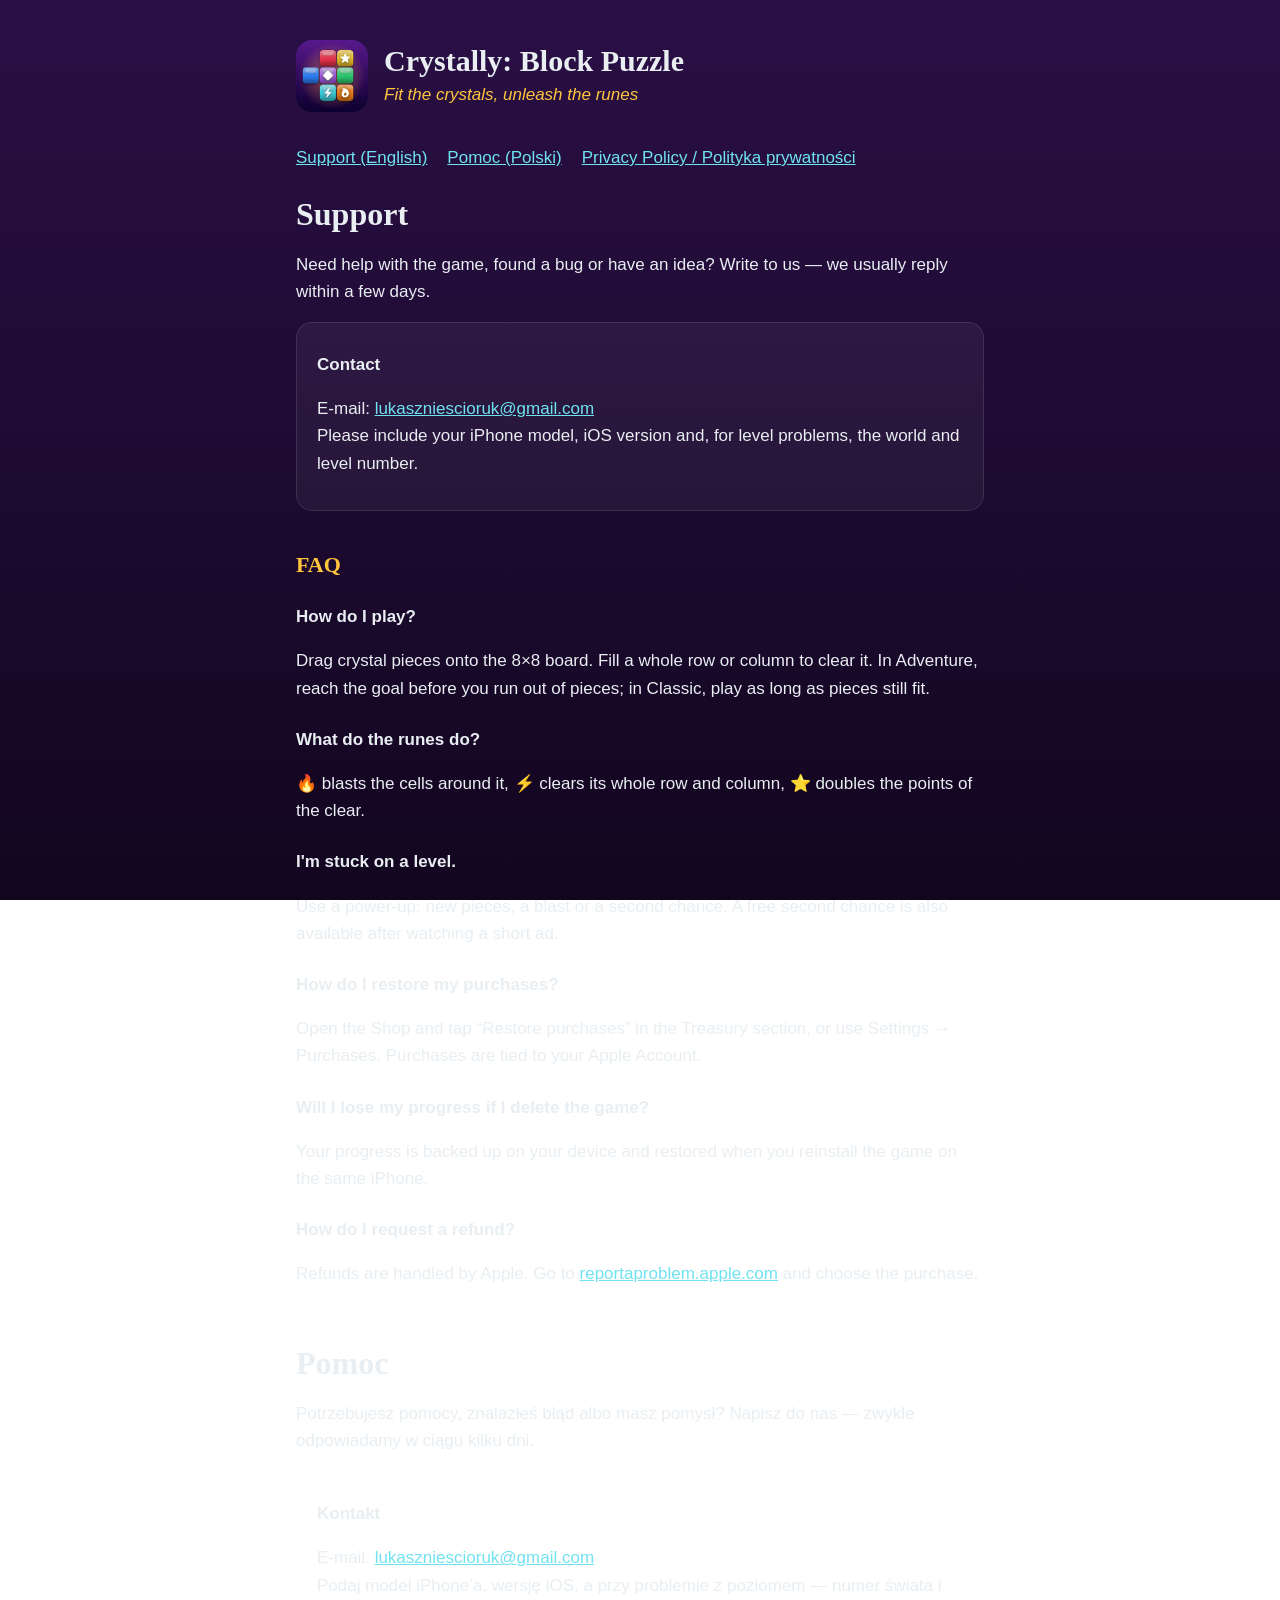
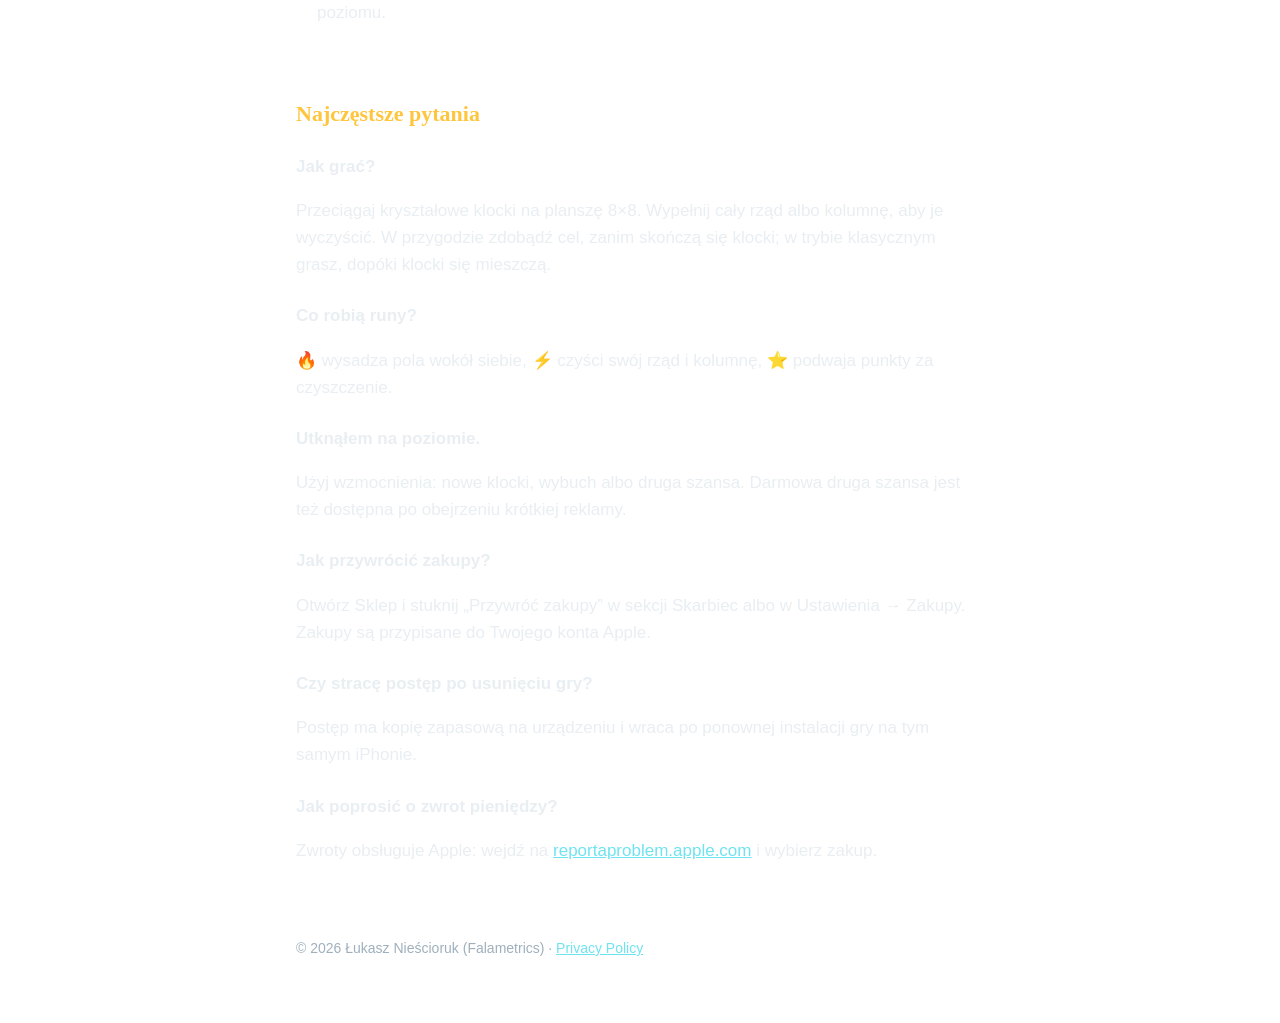
<file: index.html>
<!doctype html>
<html lang="en">
<head>
<meta charset="utf-8">
<meta name="viewport" content="width=device-width, initial-scale=1">
<title>Crystally: Block Puzzle — Support</title>
<meta name="description" content="Support for Crystally: Block Puzzle, a crystal block puzzle game by Falametrics.">
<link rel="icon" href="icon.png">
<link rel="stylesheet" href="style.css">
</head>
<body>
<main>
  <header>
    <img src="icon.png" alt="Crystally app icon">
    <div>
      <p class="name">Crystally: Block Puzzle</p>
      <p class="tag">Fit the crystals, unleash the runes</p>
    </div>
  </header>

  <nav>
    <a href="#en">Support (English)</a>
    <a href="#pl">Pomoc (Polski)</a>
    <a href="privacy.html">Privacy Policy / Polityka prywatności</a>
  </nav>

  <section id="en">
    <h1>Support</h1>
    <p>Need help with the game, found a bug or have an idea? Write to us — we usually reply within a few days.</p>
    <div class="card">
      <h3>Contact</h3>
      <p>E-mail: <a href="mailto:lukaszniescioruk@gmail.com?subject=Crystally%20support">lukaszniescioruk@gmail.com</a><br>
      Please include your iPhone model, iOS version and, for level problems, the world and level number.</p>
    </div>

    <h2>FAQ</h2>
    <h3>How do I play?</h3>
    <p>Drag crystal pieces onto the 8×8 board. Fill a whole row or column to clear it. In Adventure, reach the goal before you run out of pieces; in Classic, play as long as pieces still fit.</p>
    <h3>What do the runes do?</h3>
    <p>🔥 blasts the cells around it, ⚡ clears its whole row and column, ⭐ doubles the points of the clear.</p>
    <h3>I'm stuck on a level.</h3>
    <p>Use a power-up: new pieces, a blast or a second chance. A free second chance is also available after watching a short ad.</p>
    <h3>How do I restore my purchases?</h3>
    <p>Open the Shop and tap “Restore purchases” in the Treasury section, or use Settings → Purchases. Purchases are tied to your Apple Account.</p>
    <h3>Will I lose my progress if I delete the game?</h3>
    <p>Your progress is backed up on your device and restored when you reinstall the game on the same iPhone.</p>
    <h3>How do I request a refund?</h3>
    <p>Refunds are handled by Apple. Go to <a href="https://reportaproblem.apple.com">reportaproblem.apple.com</a> and choose the purchase.</p>
  </section>

  <section id="pl" class="lang" lang="pl">
    <h1>Pomoc</h1>
    <p>Potrzebujesz pomocy, znalazłeś błąd albo masz pomysł? Napisz do nas — zwykle odpowiadamy w ciągu kilku dni.</p>
    <div class="card">
      <h3>Kontakt</h3>
      <p>E-mail: <a href="mailto:lukaszniescioruk@gmail.com?subject=Crystally%20pomoc">lukaszniescioruk@gmail.com</a><br>
      Podaj model iPhone’a, wersję iOS, a przy problemie z poziomem — numer świata i poziomu.</p>
    </div>

    <h2>Najczęstsze pytania</h2>
    <h3>Jak grać?</h3>
    <p>Przeciągaj kryształowe klocki na planszę 8×8. Wypełnij cały rząd albo kolumnę, aby je wyczyścić. W przygodzie zdobądź cel, zanim skończą się klocki; w trybie klasycznym grasz, dopóki klocki się mieszczą.</p>
    <h3>Co robią runy?</h3>
    <p>🔥 wysadza pola wokół siebie, ⚡ czyści swój rząd i kolumnę, ⭐ podwaja punkty za czyszczenie.</p>
    <h3>Utknąłem na poziomie.</h3>
    <p>Użyj wzmocnienia: nowe klocki, wybuch albo druga szansa. Darmowa druga szansa jest też dostępna po obejrzeniu krótkiej reklamy.</p>
    <h3>Jak przywrócić zakupy?</h3>
    <p>Otwórz Sklep i stuknij „Przywróć zakupy” w sekcji Skarbiec albo w Ustawienia → Zakupy. Zakupy są przypisane do Twojego konta Apple.</p>
    <h3>Czy stracę postęp po usunięciu gry?</h3>
    <p>Postęp ma kopię zapasową na urządzeniu i wraca po ponownej instalacji gry na tym samym iPhonie.</p>
    <h3>Jak poprosić o zwrot pieniędzy?</h3>
    <p>Zwroty obsługuje Apple: wejdź na <a href="https://reportaproblem.apple.com">reportaproblem.apple.com</a> i wybierz zakup.</p>
  </section>

  <footer>© 2026 Łukasz Nieścioruk (Falametrics) · <a href="privacy.html">Privacy Policy</a></footer>
</main>
</body>
</html>
</file>
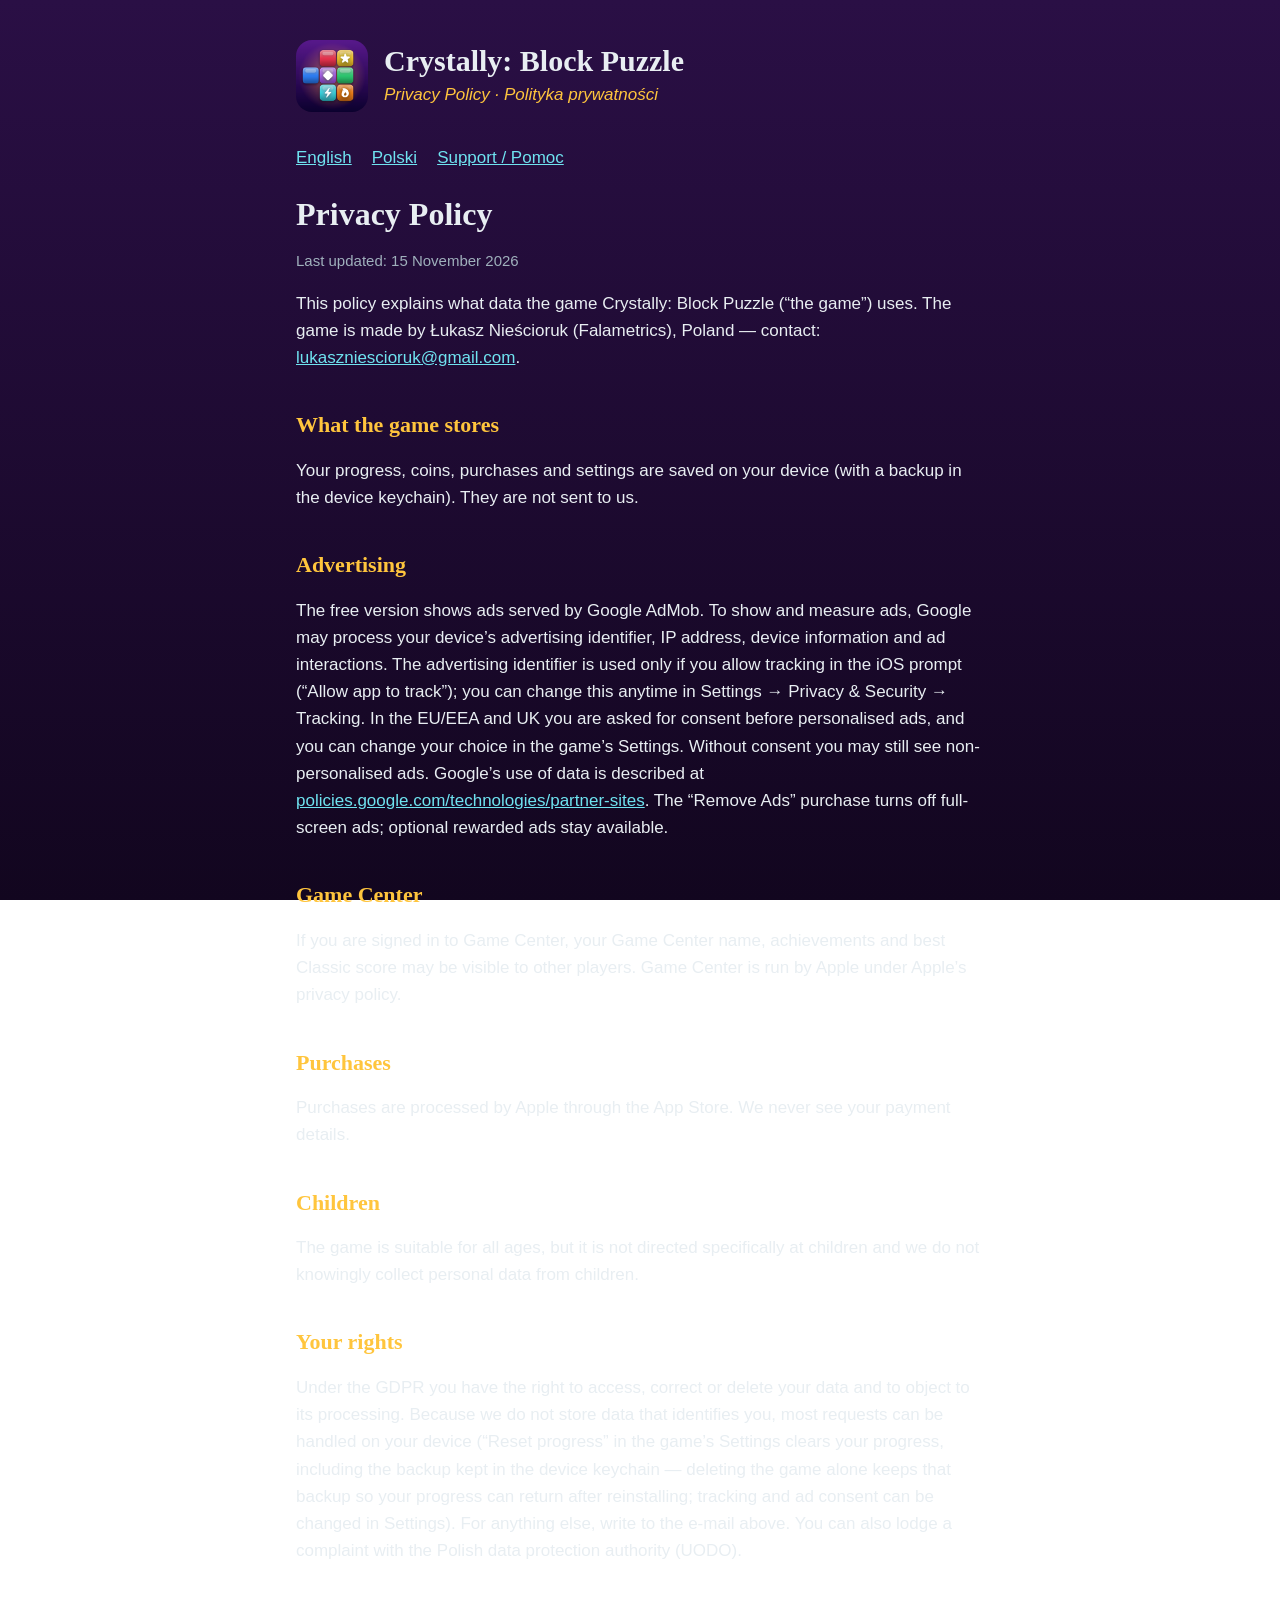
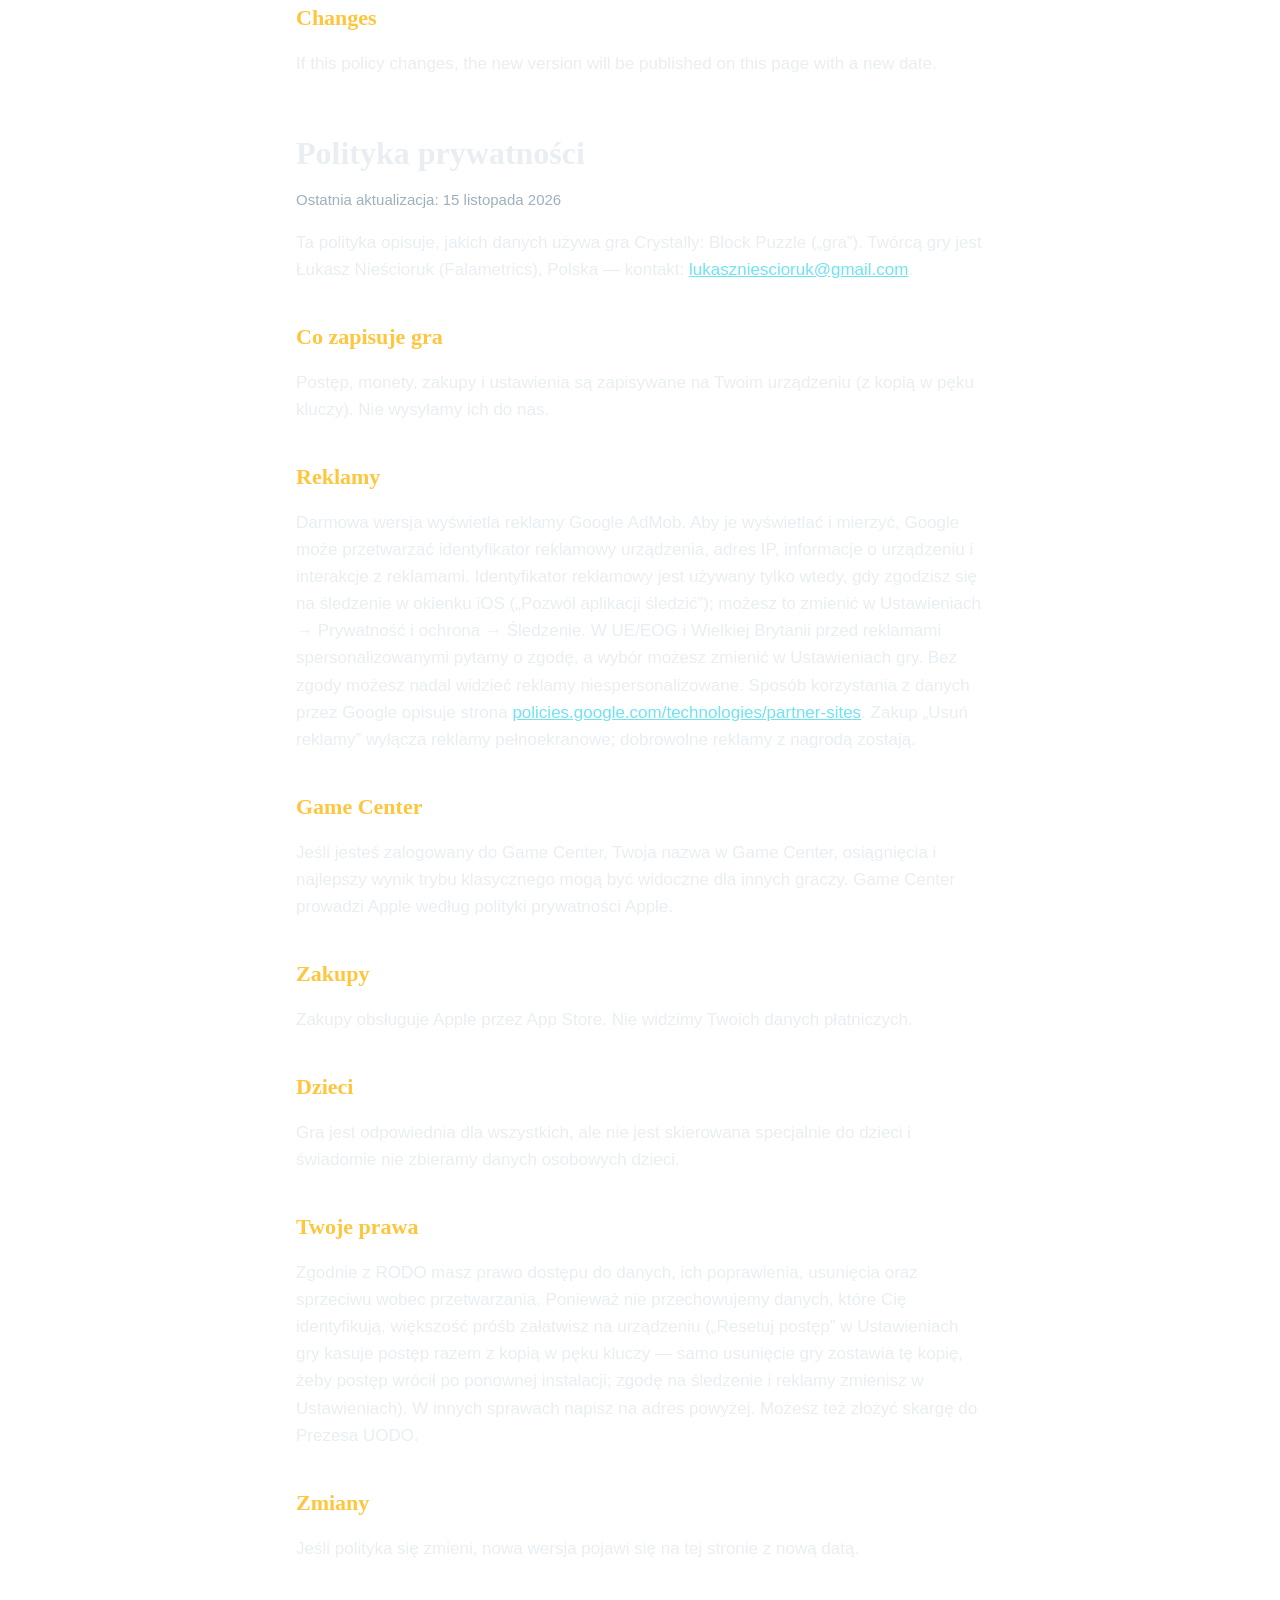
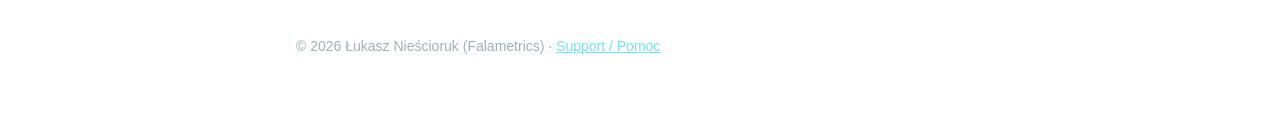
<file: privacy.html>
<!doctype html>
<html lang="en">
<head>
<meta charset="utf-8">
<meta name="viewport" content="width=device-width, initial-scale=1">
<title>Crystally: Block Puzzle — Privacy Policy</title>
<meta name="description" content="Privacy Policy of Crystally: Block Puzzle.">
<link rel="icon" href="icon.png">
<link rel="stylesheet" href="style.css">
</head>
<body>
<main>
  <header>
    <img src="icon.png" alt="Crystally app icon">
    <div>
      <p class="name">Crystally: Block Puzzle</p>
      <p class="tag">Privacy Policy · Polityka prywatności</p>
    </div>
  </header>

  <nav>
    <a href="#en">English</a>
    <a href="#pl">Polski</a>
    <a href="index.html">Support / Pomoc</a>
  </nav>

  <section id="en">
    <h1>Privacy Policy</h1>
    <p class="muted">Last updated: 15 November 2026</p>
    <p>This policy explains what data the game Crystally: Block Puzzle (“the game”) uses. The game is made by Łukasz Nieścioruk (Falametrics), Poland — contact: <a href="mailto:lukaszniescioruk@gmail.com">lukaszniescioruk@gmail.com</a>.</p>

    <h2>What the game stores</h2>
    <p>Your progress, coins, purchases and settings are saved on your device (with a backup in the device keychain). They are not sent to us.</p>


    <h2>Advertising</h2>
    <p>The free version shows ads served by Google AdMob. To show and measure ads, Google may process your device’s advertising identifier, IP address, device information and ad interactions. The advertising identifier is used only if you allow tracking in the iOS prompt (“Allow app to track”); you can change this anytime in Settings → Privacy &amp; Security → Tracking. In the EU/EEA and UK you are asked for consent before personalised ads, and you can change your choice in the game’s Settings. Without consent you may still see non-personalised ads. Google’s use of data is described at <a href="https://policies.google.com/technologies/partner-sites">policies.google.com/technologies/partner-sites</a>. The “Remove Ads” purchase turns off full-screen ads; optional rewarded ads stay available.</p>

    <h2>Game Center</h2>
    <p>If you are signed in to Game Center, your Game Center name, achievements and best Classic score may be visible to other players. Game Center is run by Apple under Apple’s privacy policy.</p>


    <h2>Purchases</h2>
    <p>Purchases are processed by Apple through the App Store. We never see your payment details.</p>

    <h2>Children</h2>
    <p>The game is suitable for all ages, but it is not directed specifically at children and we do not knowingly collect personal data from children.</p>

    <h2>Your rights</h2>
    <p>Under the GDPR you have the right to access, correct or delete your data and to object to its processing. Because we do not store data that identifies you, most requests can be handled on your device (“Reset progress” in the game’s Settings clears your progress, including the backup kept in the device keychain — deleting the game alone keeps that backup so your progress can return after reinstalling; tracking and ad consent can be changed in Settings). For anything else, write to the e-mail above. You can also lodge a complaint with the Polish data protection authority (UODO).</p>

    <h2>Changes</h2>
    <p>If this policy changes, the new version will be published on this page with a new date.</p>
  </section>

  <section id="pl" class="lang" lang="pl">
    <h1>Polityka prywatności</h1>
    <p class="muted">Ostatnia aktualizacja: 15 listopada 2026</p>
    <p>Ta polityka opisuje, jakich danych używa gra Crystally: Block Puzzle („gra”). Twórcą gry jest Łukasz Nieścioruk (Falametrics), Polska — kontakt: <a href="mailto:lukaszniescioruk@gmail.com">lukaszniescioruk@gmail.com</a>.</p>

    <h2>Co zapisuje gra</h2>
    <p>Postęp, monety, zakupy i ustawienia są zapisywane na Twoim urządzeniu (z kopią w pęku kluczy). Nie wysyłamy ich do nas.</p>


    <h2>Reklamy</h2>
    <p>Darmowa wersja wyświetla reklamy Google AdMob. Aby je wyświetlać i mierzyć, Google może przetwarzać identyfikator reklamowy urządzenia, adres IP, informacje o urządzeniu i interakcje z reklamami. Identyfikator reklamowy jest używany tylko wtedy, gdy zgodzisz się na śledzenie w okienku iOS („Pozwól aplikacji śledzić”); możesz to zmienić w Ustawieniach → Prywatność i ochrona → Śledzenie. W UE/EOG i Wielkiej Brytanii przed reklamami spersonalizowanymi pytamy o zgodę, a wybór możesz zmienić w Ustawieniach gry. Bez zgody możesz nadal widzieć reklamy niespersonalizowane. Sposób korzystania z danych przez Google opisuje strona <a href="https://policies.google.com/technologies/partner-sites">policies.google.com/technologies/partner-sites</a>. Zakup „Usuń reklamy” wyłącza reklamy pełnoekranowe; dobrowolne reklamy z nagrodą zostają.</p>

    <h2>Game Center</h2>
    <p>Jeśli jesteś zalogowany do Game Center, Twoja nazwa w Game Center, osiągnięcia i najlepszy wynik trybu klasycznego mogą być widoczne dla innych graczy. Game Center prowadzi Apple według polityki prywatności Apple.</p>


    <h2>Zakupy</h2>
    <p>Zakupy obsługuje Apple przez App Store. Nie widzimy Twoich danych płatniczych.</p>

    <h2>Dzieci</h2>
    <p>Gra jest odpowiednia dla wszystkich, ale nie jest skierowana specjalnie do dzieci i świadomie nie zbieramy danych osobowych dzieci.</p>

    <h2>Twoje prawa</h2>
    <p>Zgodnie z RODO masz prawo dostępu do danych, ich poprawienia, usunięcia oraz sprzeciwu wobec przetwarzania. Ponieważ nie przechowujemy danych, które Cię identyfikują, większość próśb załatwisz na urządzeniu („Resetuj postęp” w Ustawieniach gry kasuje postęp razem z kopią w pęku kluczy — samo usunięcie gry zostawia tę kopię, żeby postęp wrócił po ponownej instalacji; zgodę na śledzenie i reklamy zmienisz w Ustawieniach). W innych sprawach napisz na adres powyżej. Możesz też złożyć skargę do Prezesa UODO.</p>

    <h2>Zmiany</h2>
    <p>Jeśli polityka się zmieni, nowa wersja pojawi się na tej stronie z nową datą.</p>
  </section>

  <footer>© 2026 Łukasz Nieścioruk (Falametrics) · <a href="index.html">Support / Pomoc</a></footer>
</main>
</body>
</html>
</file>
<file: style.css>
:root {
  --bg: #12061f;
  --bg-2: #2a0f45;
  --text: #e8eef2;
  --muted: #9fb0bc;
  --brass: #ffc53d;
  --teal: #6fe3f0;
  --card: rgba(255, 255, 255, 0.05);
  --line: rgba(255, 255, 255, 0.1);
}
* { box-sizing: border-box; }
html { -webkit-text-size-adjust: 100%; }
body {
  margin: 0;
  background: linear-gradient(180deg, var(--bg-2), var(--bg)) fixed;
  color: var(--text);
  font: 17px/1.6 -apple-system, BlinkMacSystemFont, "Segoe UI", Roboto, sans-serif;
}
main { max-width: 720px; margin: 0 auto; padding: 40px 16px 64px; }
header { display: flex; align-items: center; gap: 16px; margin-bottom: 32px; }
header img { width: 72px; height: 72px; border-radius: 16px; }
header .name { font: 700 30px/1.1 Georgia, "Times New Roman", serif; margin: 0; }
header .tag { color: var(--brass); font-style: italic; margin: 4px 0 0; }
h1 { font: 700 32px/1.2 Georgia, "Times New Roman", serif; margin: 0 0 8px; }
h2 { font: 700 22px/1.3 Georgia, "Times New Roman", serif; color: var(--brass); margin: 40px 0 8px; }
h3 { font-size: 17px; margin: 24px 0 4px; }
p, li { color: var(--text); }
.muted { color: var(--muted); font-size: 15px; }
a { color: var(--teal); }
nav { display: flex; flex-wrap: wrap; gap: 8px 20px; margin: 8px 0 24px; }
.card { background: var(--card); border: 1px solid var(--line); border-radius: 16px; padding: 4px 20px 16px; margin: 16px 0; }
.lang { border-top: 1px solid var(--line); margin-top: 48px; padding-top: 8px; }
footer { color: var(--muted); font-size: 14px; margin-top: 56px; border-top: 1px solid var(--line); padding-top: 16px; }
</file>
